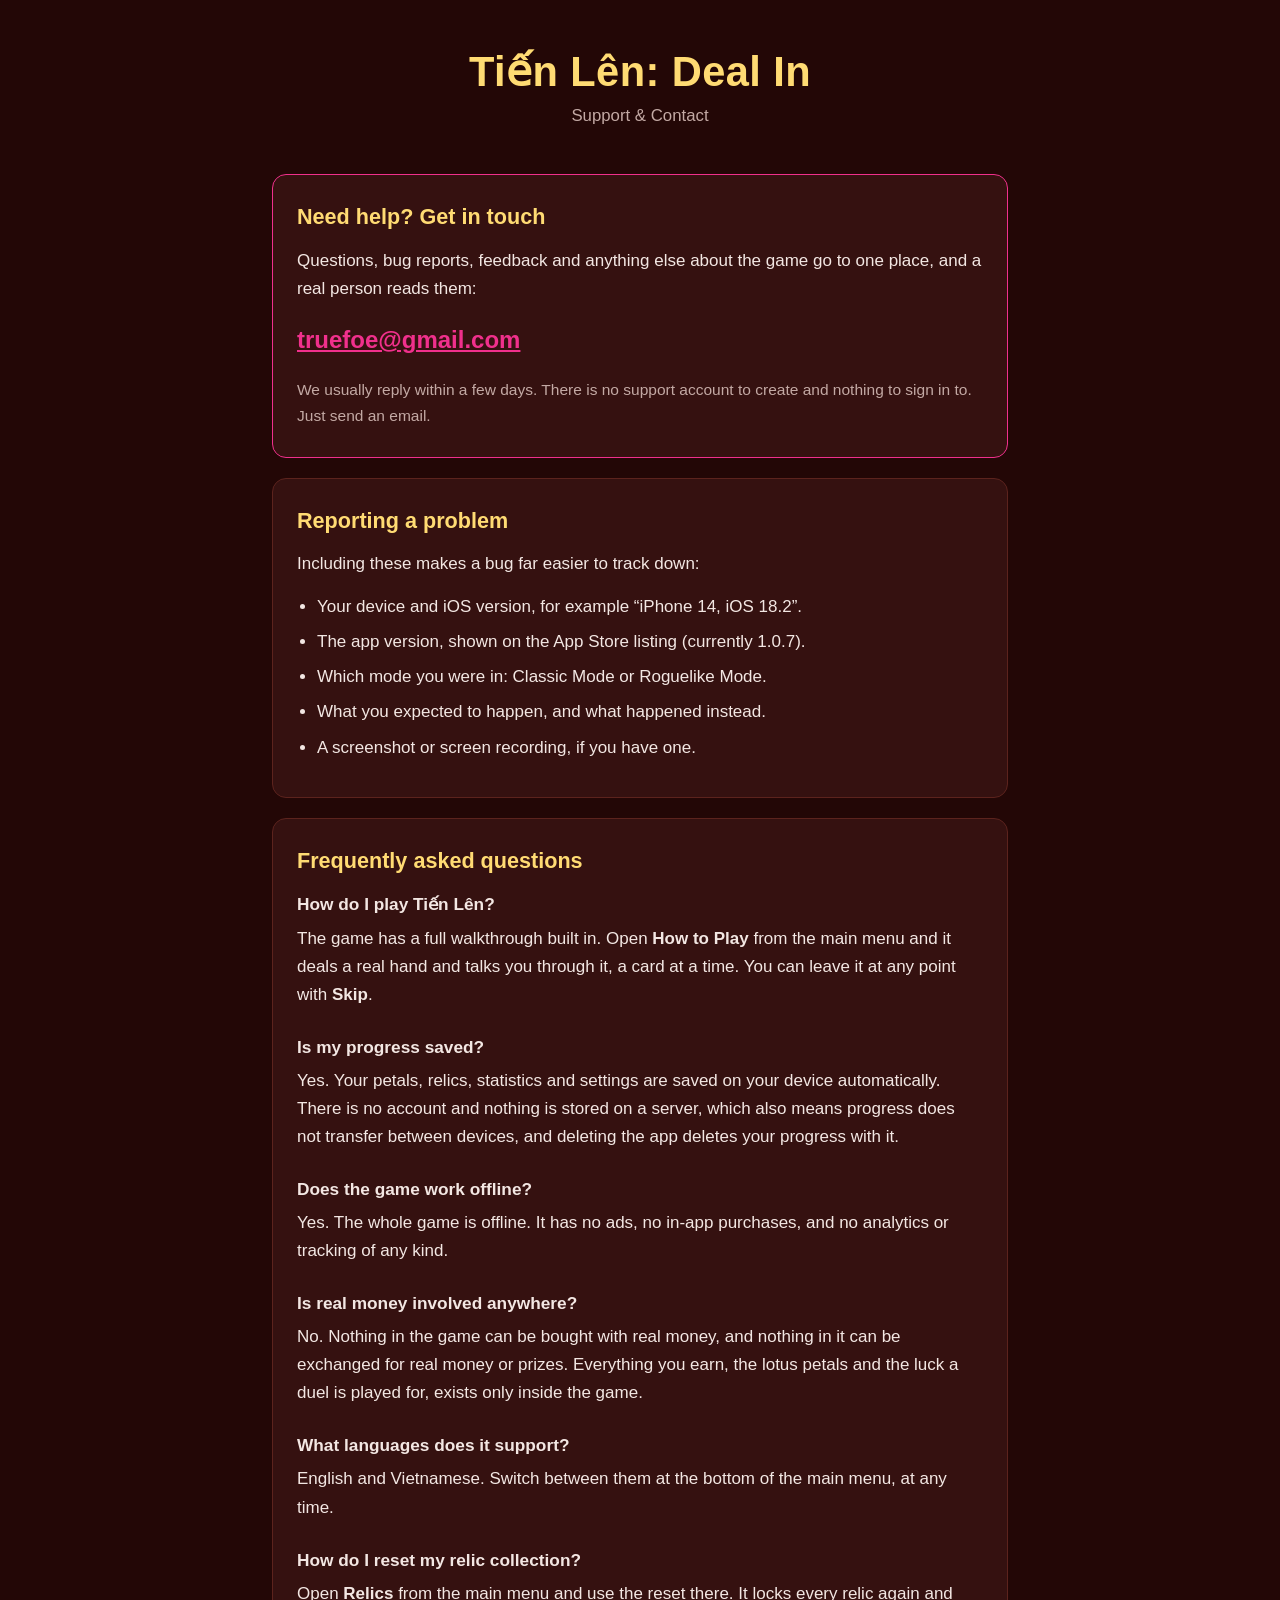
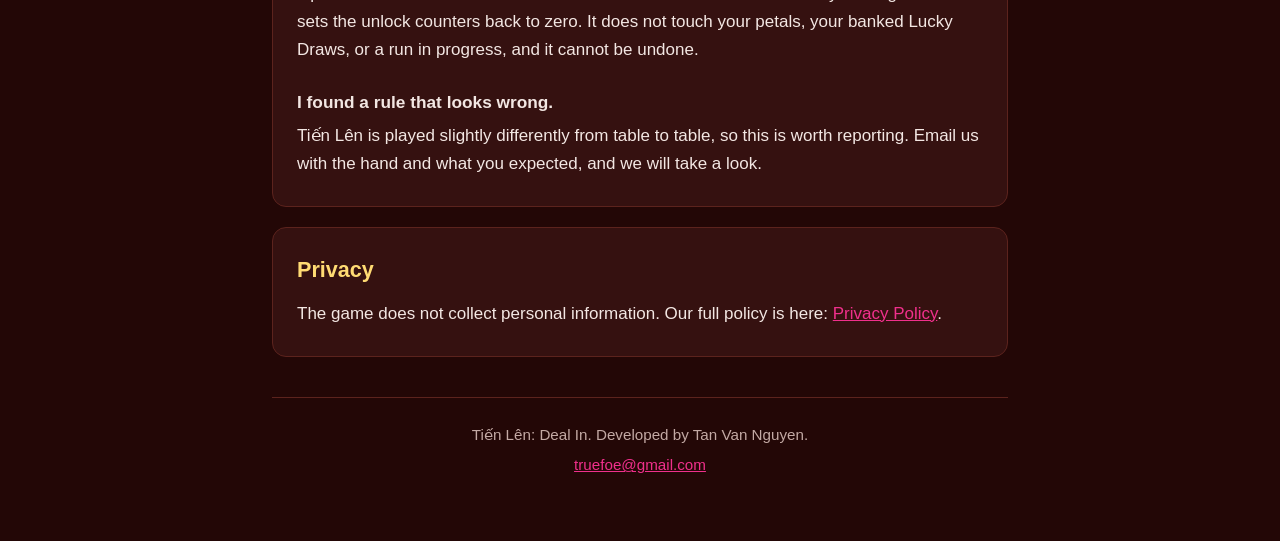
<file: index.html>
<!DOCTYPE html>
<html lang="en">
<head>
<meta charset="utf-8">
<meta name="viewport" content="width=device-width, initial-scale=1">
<title>Support for Tiến Lên: Deal In</title>
<meta name="description" content="Support and contact page for Tiến Lên: Deal In. Ask a question, report a bug, or get help with the game.">
<link rel="stylesheet" href="style.css">
</head>
<body>

<header class="top">
  <h1>Tiến Lên: Deal In</h1>
  <p class="tagline">Support &amp; Contact</p>
</header>

<main>

  <!-- The reason this page exists: App Review needs somewhere a player can
       actually ask a question. So it is the first thing on the page, above
       everything else, with a working address rather than a form. -->
  <section class="card contact" id="contact">
    <h2>Need help? Get in touch</h2>
    <p>
      Questions, bug reports, feedback and anything else about the game go to
      one place, and a real person reads them:
    </p>
    <p class="email">
      <a href="mailto:truefoe@gmail.com?subject=Ti%E1%BA%BFn%20L%C3%AAn%3A%20Deal%20In%20%E2%80%94%20Support">truefoe@gmail.com</a>
    </p>
    <p class="note">
      We usually reply within a few days. There is no support account to create
      and nothing to sign in to. Just send an email.
    </p>
  </section>

  <section class="card">
    <h2>Reporting a problem</h2>
    <p>Including these makes a bug far easier to track down:</p>
    <ul>
      <li>Your device and iOS version, for example “iPhone 14, iOS 18.2”.</li>
      <li>The app version, shown on the App Store listing (currently 1.0.7).</li>
      <li>Which mode you were in: Classic Mode or Roguelike Mode.</li>
      <li>What you expected to happen, and what happened instead.</li>
      <li>A screenshot or screen recording, if you have one.</li>
    </ul>
  </section>

  <section class="card">
    <h2>Frequently asked questions</h2>

    <h3>How do I play Tiến Lên?</h3>
    <p>
      The game has a full walkthrough built in. Open <strong>How to Play</strong>
      from the main menu and it deals a real hand and talks you through it, a
      card at a time. You can leave it at any point with <strong>Skip</strong>.
    </p>

    <h3>Is my progress saved?</h3>
    <p>
      Yes. Your petals, relics, statistics and settings are saved on your
      device automatically. There is no account and nothing is stored on a
      server, which also means progress does not transfer between devices, and
      deleting the app deletes your progress with it.
    </p>

    <h3>Does the game work offline?</h3>
    <p>
      Yes. The whole game is offline. It has no ads, no in-app purchases, and
      no analytics or tracking of any kind.
    </p>

    <h3>Is real money involved anywhere?</h3>
    <p>
      No. Nothing in the game can be bought with real money, and nothing in it
      can be exchanged for real money or prizes. Everything you earn, the lotus petals
      and the luck a duel is played for, exists only inside the game.
    </p>

    <h3>What languages does it support?</h3>
    <p>
      English and Vietnamese. Switch between them at the bottom of the main
      menu, at any time.
    </p>

    <h3>How do I reset my relic collection?</h3>
    <p>
      Open <strong>Relics</strong> from the main menu and use the reset there.
      It locks every relic again and sets the unlock counters back to zero. It
      does not touch your petals, your banked Lucky Draws, or a run in
      progress, and it cannot be undone.
    </p>

    <h3>I found a rule that looks wrong.</h3>
    <p>
      Tiến Lên is played slightly differently from table to table, so this is
      worth reporting. Email us with the hand and what you expected, and we
      will take a look.
    </p>
  </section>

  <section class="card">
    <h2>Privacy</h2>
    <p>
      The game does not collect personal information. Our full policy is here:
      <a href="PRIVACY_POLICY.html">Privacy Policy</a>.
    </p>
  </section>

</main>

<footer>
  <p>Tiến Lên: Deal In. Developed by Tan Van Nguyen.</p>
  <p><a href="mailto:truefoe@gmail.com">truefoe@gmail.com</a></p>
</footer>

</body>
</html>
</file>
<file: style.css>
/* Tiến Lên: Deal In support site.
   One stylesheet, no framework, no JavaScript, no web fonts. The page has to
   load and be readable on whatever a reviewer or a player opens it with, and
   every dependency is one more thing that can fail in front of them.

   Colours are the game's own: the boot splash's deep red, the gold the menu
   is lettered in, and the pink of a lotus petal. */

:root {
  --bg: #230706;
  --panel: #351110;
  --edge: #5c231d;
  --gold: #ffdb73;
  --petal: #f0308c;
  --text: #f3e7e3;
  --muted: #c3a9a4;
  --max: 46rem;
}

* { box-sizing: border-box; }

body {
  margin: 0;
  padding: 0 1.25rem 4rem;
  background: var(--bg);
  color: var(--text);
  font-family: -apple-system, BlinkMacSystemFont, "Segoe UI", Roboto,
    Helvetica, Arial, sans-serif;
  font-size: 1.0625rem;
  line-height: 1.65;
}

/* Everything shares one measure, so the page reads as a column rather than as
   a set of boxes that happen to be stacked. */
header, main, footer { max-width: var(--max); margin: 0 auto; }

.top {
  text-align: center;
  padding: 3rem 0 1.5rem;
}

h1 {
  margin: 0;
  font-size: clamp(1.9rem, 6vw, 2.6rem);
  line-height: 1.15;
  color: var(--gold);
  letter-spacing: 0.01em;
}

.tagline {
  margin: 0.4rem 0 0;
  color: var(--muted);
  font-size: 1.05rem;
}

.card {
  background: var(--panel);
  border: 1px solid var(--edge);
  border-radius: 14px;
  padding: 1.5rem 1.5rem 1.75rem;
  margin: 1.25rem 0;
}

/* The contact card is the one thing on this page that must not be missed, so
   it is the only element with the petal colour on its edge. */
.contact { border-color: var(--petal); }

h2 {
  margin: 0 0 0.75rem;
  font-size: 1.35rem;
  color: var(--gold);
}

h3 {
  margin: 1.5rem 0 0.35rem;
  font-size: 1.08rem;
  color: var(--text);
}

h3:first-of-type { margin-top: 0.5rem; }

p { margin: 0 0 0.9rem; }
p:last-child { margin-bottom: 0; }

ul { margin: 0.5rem 0 0; padding-left: 1.25rem; }
li { margin-bottom: 0.45rem; }

.email {
  margin: 1.1rem 0;
  font-size: clamp(1.15rem, 4.5vw, 1.5rem);
  font-weight: 600;
  word-break: break-word;
}

.note { color: var(--muted); font-size: 0.97rem; }

a { color: var(--petal); }
a:hover, a:focus { color: var(--gold); }

/* A visible focus ring, because this page is one people arrive at needing
   something and some of them will be using a keyboard to get it. */
a:focus-visible {
  outline: 2px solid var(--gold);
  outline-offset: 3px;
  border-radius: 3px;
}

footer {
  margin-top: 2.5rem;
  padding-top: 1.5rem;
  border-top: 1px solid var(--edge);
  text-align: center;
  color: var(--muted);
  font-size: 0.95rem;
}

footer p { margin: 0 0 0.35rem; }
</file>
